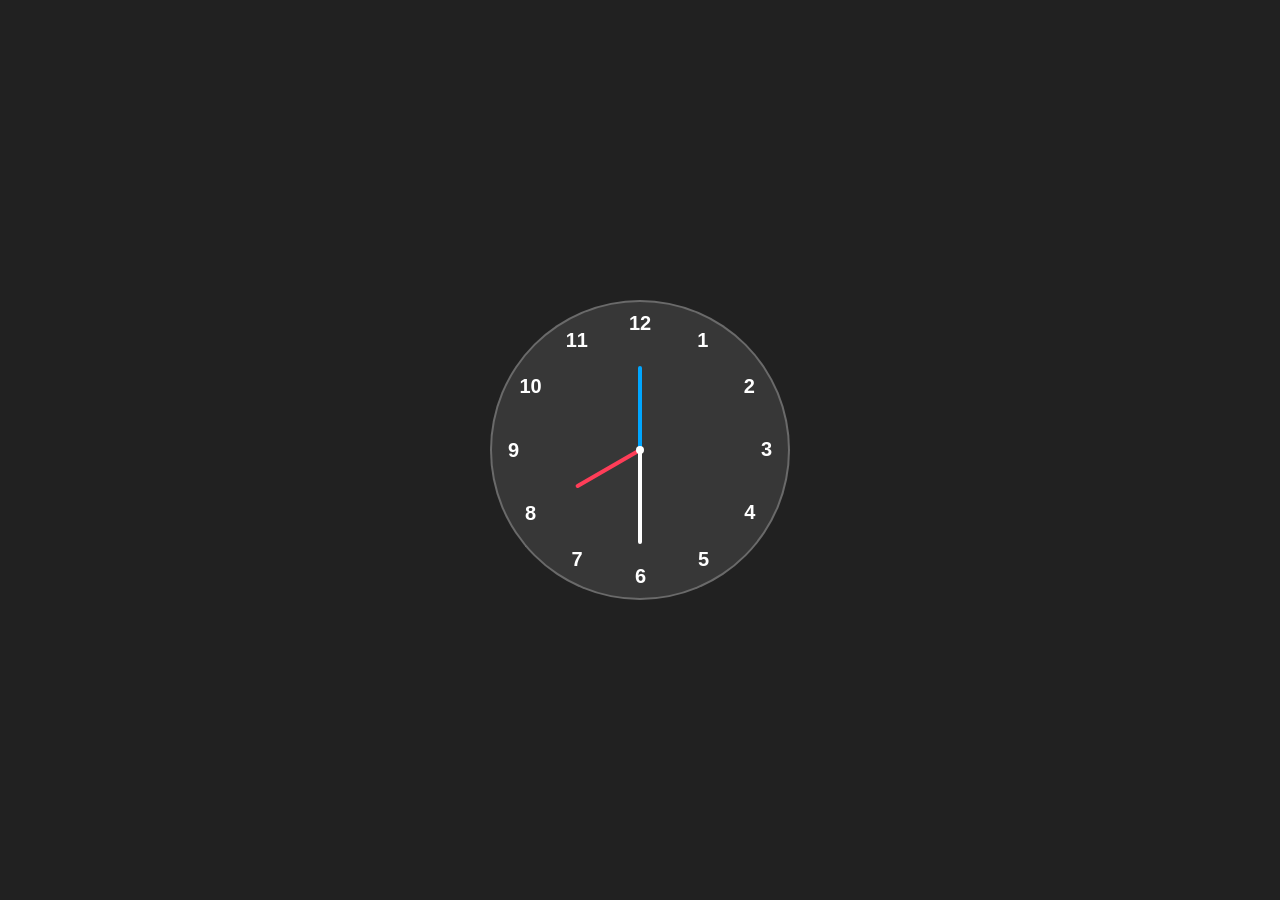
<file: clock/index.html>
<!DOCTYPE html>
<html lang="en">
<head>
    <meta charset="UTF-8">
    <meta name="viewport" content="width=device-width, initial-scale=1.0">
    <link rel="stylesheet" href="style.css">
    <title>Document</title>
</head>
<body>
    <div class="container">
        <div class="clock">

            <div style="--clr:#ff3d58;--h:74px;" id="hour" class="hand"><i></i></div>
            <div style="--clr:#00a6ff;--h:84px;"id="min" class="hand"><i></i></div>
            <div style="--clr:#fff;--h:94px;"id="sec" class="hand"><i></i></div>
            <span style="--i:1;"><b>1</b></span>
            <span style="--i:2;"><b>2</b></span>
            <span style="--i:3;"><b>3</b></span>
            <span style="--i:4;"><b>4</b></span>
            <span style="--i:5;"><b>5</b></span>
            <span style="--i:6;"><b>6</b></span>
            <span style="--i:7;"><b>7</b></span>
            <span style="--i:8;"><b>8</b></span>
            <span style="--i:9;"><b>9</b></span>
            <span style="--i:10;"><b>10</b></span>
            <span style="--i:11;"><b>11</b></span>
            <span style="--i:12;"><b>12</b></span>
        </div>
    </div>

    <script src="script.js"></script>
</body>
</html>
</file>
<file: clock/style.css>
*{
    margin: 0;
    padding: 0;
    box-sizing: border-box;
    font-family: sans-serif;
    color: #ffffff;
}
body{
    display: flex;
    justify-content: center;
    align-items: center;
    min-height: 100vh;
    background-color: #212121;
}
.container{
    position: relative;
}

.clock{
    width: 300px;
    height: 300px;
    border-radius: 50%;
    background-color: rgba(255,255,255,0.1);
    border: 2px solid  rgba(255,255,255,0.25);
    box-shadow: 0px 0px 30px rgba(0 0 0 0.9);
    display: flex;
    justify-content: center;
    align-items: center;
}

.clock span{
    position: absolute;
    transform: rotate(calc(30deg * var(--i)));
    inset: 12px;
    text-align: center;
}

.clock span b{
    transform: rotate(calc(-30deg * var(--i)));
    display: inline-block;
    font-size: 20px;
}

.clock::before{
    content: '';
    position: absolute;
    width: 8px;
    height: 8px;
    border-radius: 50%;
    background-color: #fff;
    z-index: 2;
}
.hand{
    position: absolute;
    display: flex;
    justify-content: center;
    align-items: flex-end;
}

.hand i{
    position: absolute;
    background-color: var(--clr);
    width: 4px;
    height: var(--h);
    border-radius: 8px;
}
#sec{
    display: flex;
}
</file>
